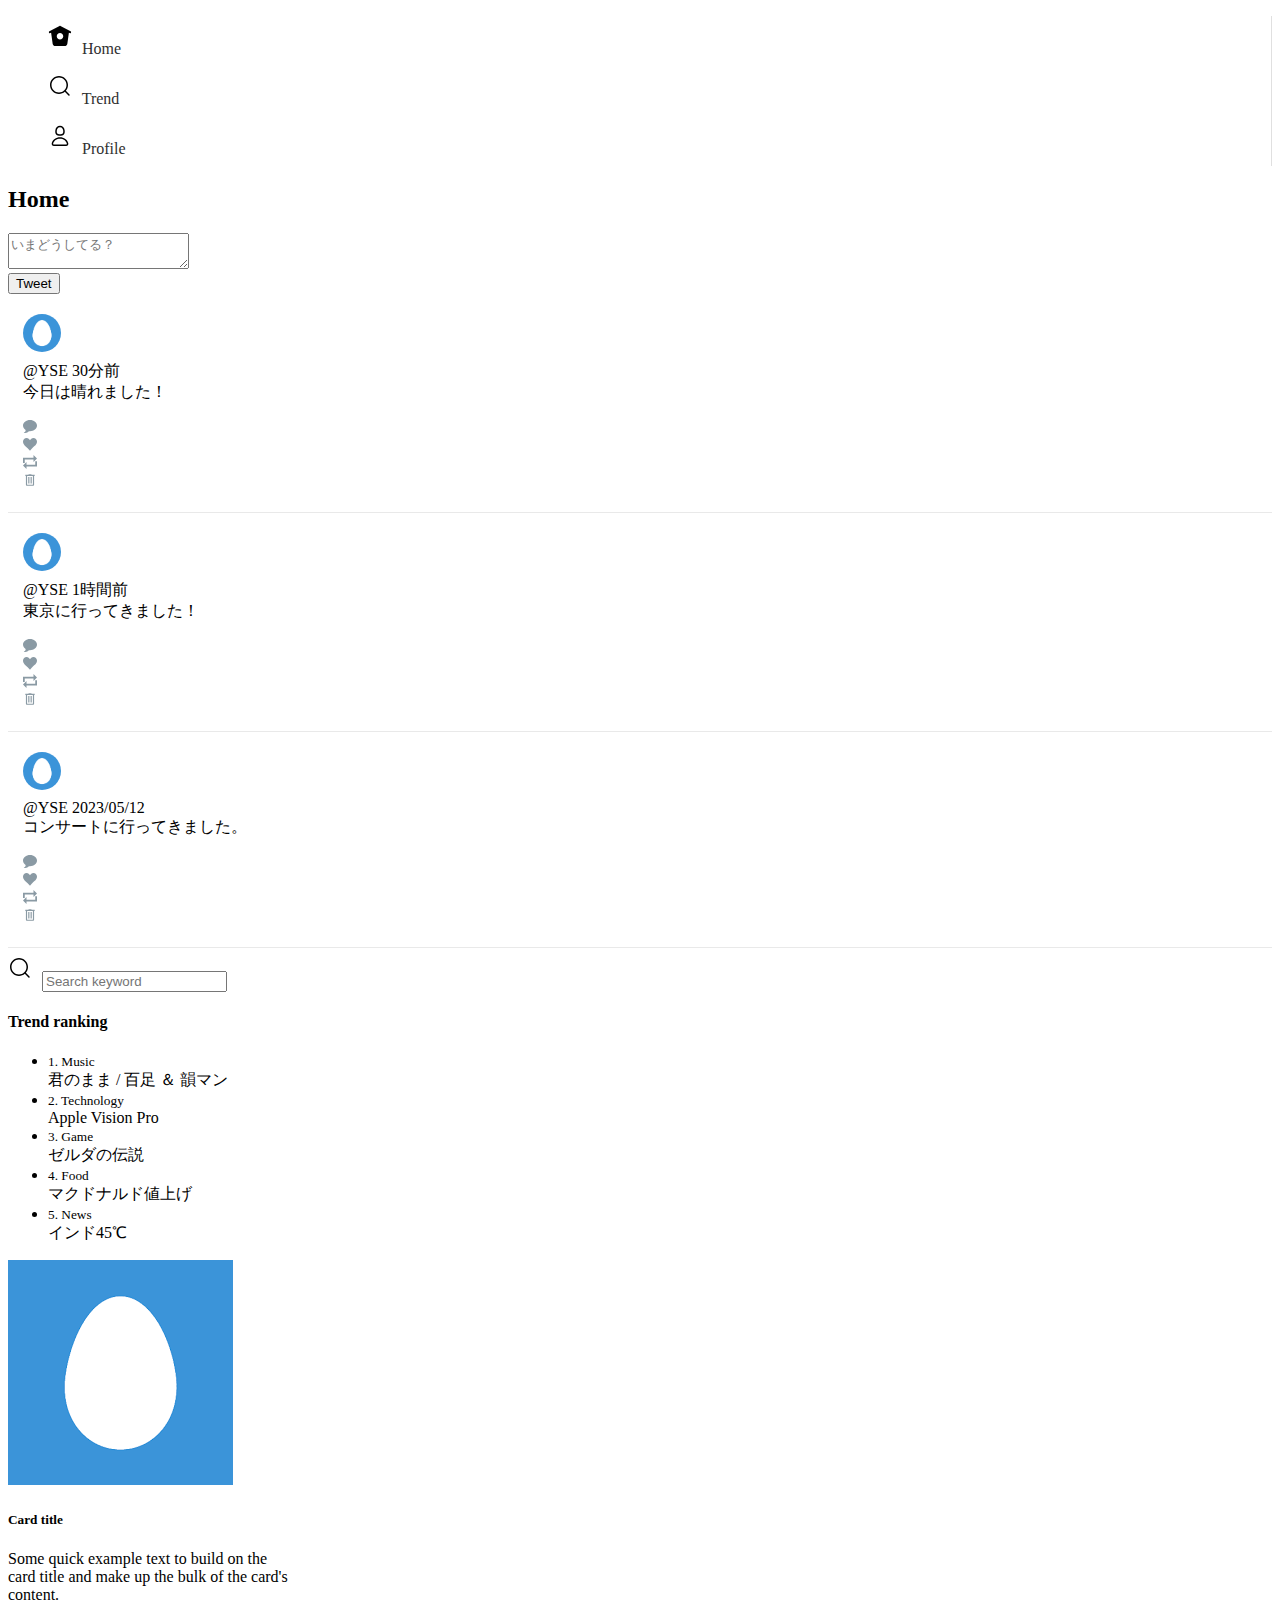
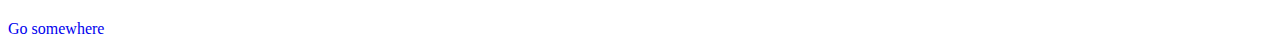
<file: index.html>
<!DOCTYPE html>
<html lang="en">

<head>
    <meta charset="UTF-8">
    <meta name="viewport" content="width=device-width, initial-scale=1.0">
    <title>Tweet</title>
    <!-- Bootstrap5 -->
    <link href="https://cdn.jsdelivr.net/npm/bootstrap@5.0.2/dist/css/bootstrap.min.css" rel="stylesheet"
        integrity="sha384-EVSTQN3/azprG1Anm3QDgpJLIm9Nao0Yz1ztcQTwFspd3yD65VohhpuuCOmLASjC" crossorigin="anonymous">
    <!-- Custom CSS -->
    <link rel="stylesheet" href="css/default.css">
</head>

<body>

    <div class="container-fluid">
        <div class="row">
            <header class="col-md-3">
                <nav id="side-menu">
                    <ul>
                        <li>
                            <img src="svg/home.svg">
                            <a href="">Home</a>
                        </li>
                        <li>
                            <img src="svg/search.svg">
                            <a href="">Trend</a>
                        </li>
                        <li>
                            <img src="svg/profile.svg">
                            <a href="">Profile</a>
                        </li>
                    </ul>
                </nav>
            </header>

            <main class="col-md-6">
                <h2>Home</h2>

                <div class="row">
                    <form action="" method="post">
                        <textarea name="message" class="form-control" placeholder="いまどうしてる？"></textarea>
                        <div class="mt-3 mb-3 text-center">
                            <button class="btn btn-primary rounded-pill w-25">Tweet</button>
                        </div>
                    </form>
                </div>

                <div class="row">
                    <div class="tweet d-flex">
                        <!-- profile image -->
                        <div class="profile-image">
                            <img src="images/me.png">
                        </div>
                        <!-- tweet body -->
                        <div class="tweet-body">
                            <!-- user info -->
                            <div class="tweet-user">
                                <span class="fw-bold">@YSE</span>
                                <span class="ms-1 text-secondary">30分前</span>
                            </div>

                            <!-- post -->
                            <div class="tweet-text mt-2 mb-2">
                                今日は晴れました！
                            </div>

                            <!-- tweet nav -->
                            <nav class="tweet-nav">
                                <ul class="d-flex">
                                    <li>
                                        <a href="#">
                                            <img src="svg/bubble.svg" alt="">
                                        </a>
                                    </li>
                                    <li>
                                        <a href="#">
                                            <img src="svg/heart.svg" alt="">
                                        </a>
                                    </li>
                                    <li>
                                        <a href="#">
                                            <img src="svg/loop.svg" alt="">
                                        </a>
                                    </li>
                                    <li>
                                        <a href="#">
                                            <img src="svg/trash.svg" alt="">
                                        </a>
                                    </li>
                                </ul>
                            </nav>
                        </div>
                    </div>
                    <div class="tweet d-flex">
                        <!-- profile image -->
                        <div class="profile-image">
                            <img src="images/me.png">
                        </div>
                        <!-- tweet body -->
                        <div class="tweet-body">
                            <!-- user info -->
                            <div class="tweet-user">
                                <span class="fw-bold">@YSE</span>
                                <span class="ms-1 text-secondary">1時間前</span>
                            </div>

                            <!-- post -->
                            <div class="tweet-text mt-2 mb-2">
                                東京に行ってきました！
                            </div>
                            <!-- tweet nav -->
                            <nav class="tweet-nav">
                                <ul class="d-flex">
                                    <li>
                                        <a href="#">
                                            <img src="svg/bubble.svg" alt="">
                                        </a>
                                    </li>
                                    <li>
                                        <a href="#">
                                            <img src="svg/heart.svg" alt="">
                                        </a>
                                    </li>
                                    <li>
                                        <a href="#">
                                            <img src="svg/loop.svg" alt="">
                                        </a>
                                    </li>
                                    <li>
                                        <a href="#">
                                            <img src="svg/trash.svg" alt="">
                                        </a>
                                    </li>
                                </ul>
                            </nav>
                        </div>
                    </div>
                    <div class="tweet d-flex">
                        <!-- profile image -->
                        <div class="profile-image">
                            <img src="images/me.png">
                        </div>
                        <!-- tweet body -->
                        <div class="tweet-body">
                            <!-- user info -->
                            <div class="tweet-user">
                                <span class="fw-bold">@YSE</span>
                                <span class="ms-1 text-secondary">2023/05/12</span>
                            </div>

                            <!-- post -->
                            <div class="tweet-text mt-2 mb-2">
                                コンサートに行ってきました。
                            </div>
                            <!-- tweet navigation -->
                            <nav class="tweet-nav">
                                <ul class="d-flex">
                                    <li>
                                        <a href="#">
                                            <img src="svg/bubble.svg" alt="">
                                        </a>
                                    </li>
                                    <li>
                                        <a href="#">
                                            <img src="svg/heart.svg" alt="">
                                        </a>
                                    </li>
                                    <li>
                                        <a href="#">
                                            <img src="svg/loop.svg" alt="">
                                        </a>
                                    </li>
                                    <li>
                                        <a href="#">
                                            <img src="svg/trash.svg" alt="">
                                        </a>
                                    </li>
                                </ul>
                            </nav>
                        </div>
                    </div>
                </div>

            </main>

            <aside id="sub-contents" class="col-md-3 mt-5">
                <!-- Search Keyword -->
                <div class="d-flex">
                    <img class="icon" src="svg/search.svg">
                    <input type="text" class="form-control rounded-pill" placeholder="Search keyword">
                </div>

                <!-- Ranking -->
                <div class="mt-3">
                    <h4>Trend ranking</h4>
                    <ul class="list-group">
                        <li class="list-group-item">
                            <small>1. Music</small>
                            <div>君のまま / 百足 ＆ 韻マン</div>
                        </li>
                        <li class="list-group-item">
                            <small>2. Technology</small>
                            <div>Apple Vision Pro</div>
                        </li>
                        <li class="list-group-item">
                            <small>3. Game</small>
                            <div>ゼルダの伝説</div>
                        </li>
                        <li class="list-group-item">
                            <small>4. Food</small>
                            <div>マクドナルド値上げ</div>
                        </li>
                        <li class="list-group-item">
                            <small>5. News</small>
                            <div>インド45℃</div>
                        </li>
                    </ul>
                </div>

                <div class="mt-3 card" style="width: 18rem;">
                    <img src="images/me.png" class="card-img-top" alt="...">
                    <div class="card-body">
                        <h5 class="card-title">Card title</h5>
                        <p class="card-text">Some quick example text to build on the card title and make up the bulk of
                            the card's content.</p>
                        <a href="#" class="btn btn-primary">Go somewhere</a>
                    </div>
                </div>
            </aside>
        </div>
    </div>

</body>

</html>
</file>
<file: css/default.css>
a {
    text-decoration: none;
}

#side-menu {
    border-right: 1px solid #e0e0e0;
}

#side-menu ul {
    list-style: none;
}

#side-menu li {
    padding: 8px 0;
}

#side-menu li > img {
    width: 30px;
}

#side-menu a {
    color: #303030;
}

.tweet {
    padding: 20px 10px 0 10px;
    border-bottom: 1px solid #e9e9e9;
}

.profile-image {
    padding: 0 5px;
}

.profile-image img {
    width: 38px;
    height: 38px;
    border-radius: 50%;
}

.tweet-body {
    padding: 5px;
}

.tweet-nav ul {
    list-style: none;
    padding: 0;
}

.tweet-nav li {
    width: 100px;
}

.tweet-nav img {
    width: 14px;
    height: 14px;
}

#sub-contents .icon {
    margin-top: 8px;
    width: 30px;
    height: 30px;
}
</file>
